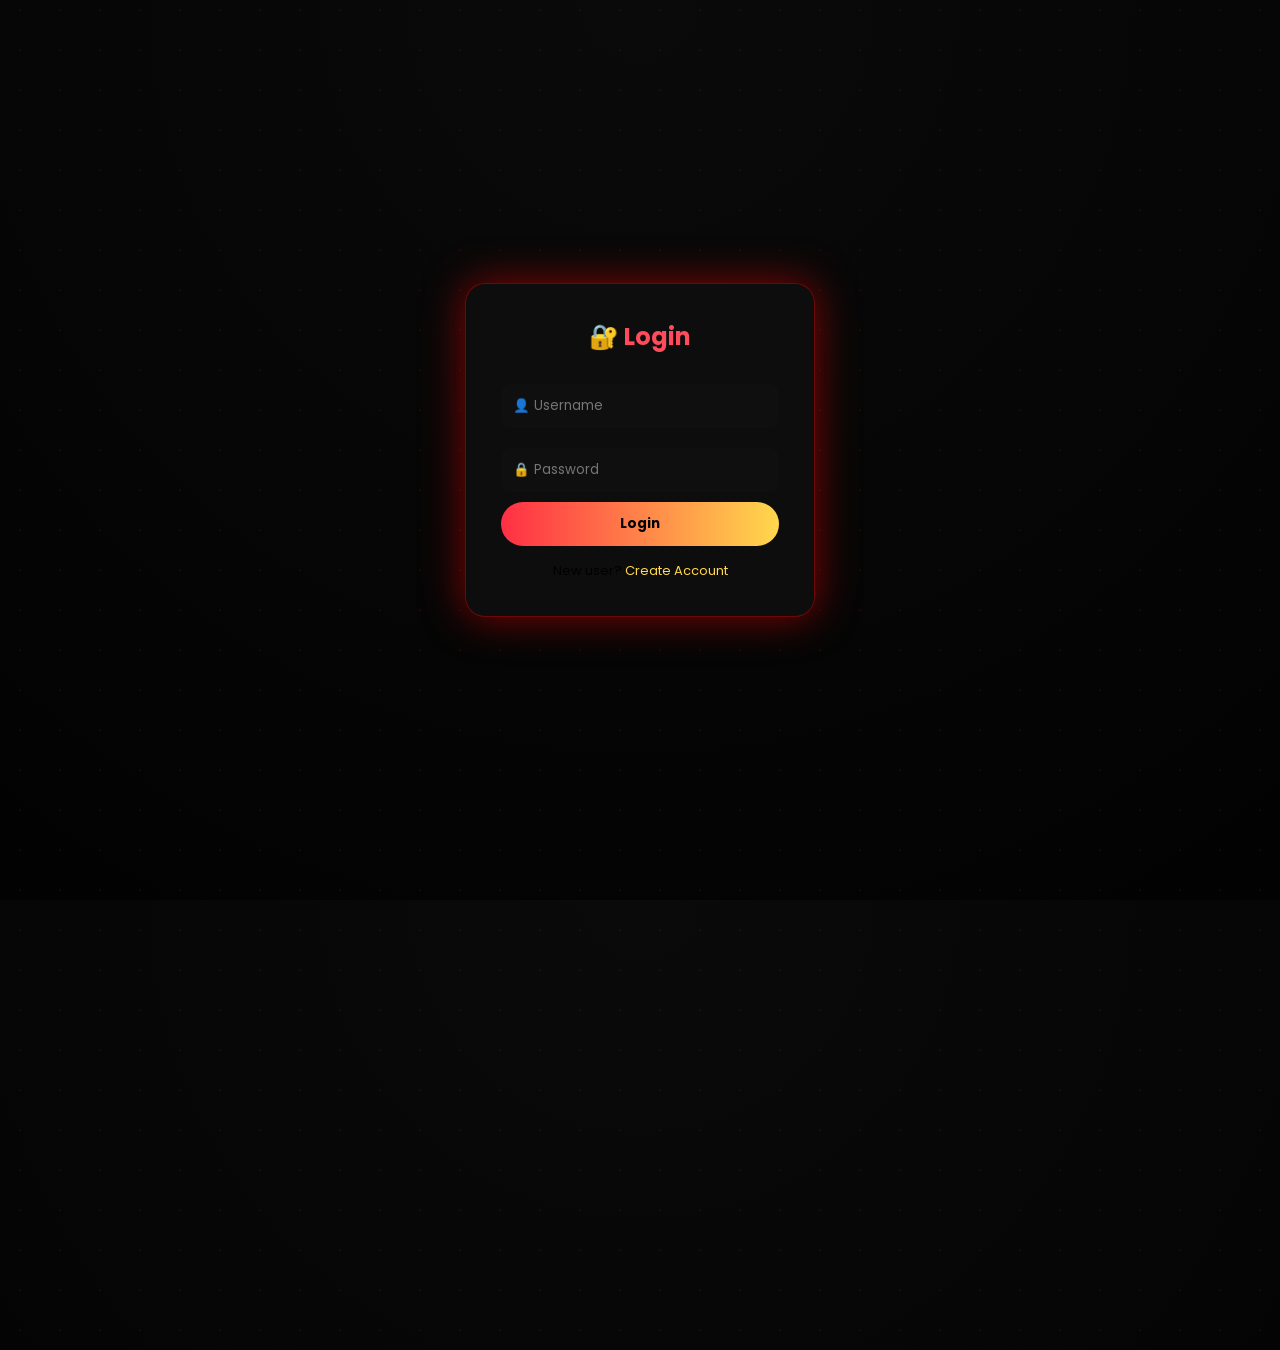
<file: templates/auth/login.html>
<!DOCTYPE html>
<html>
<head>
<title>Login | AI Hospital</title>

<link href="https://fonts.googleapis.com/css2?family=Poppins:wght@300;500;700&display=swap" rel="stylesheet">

<style>

*{
    margin:0;
    padding:0;
    box-sizing:border-box;
    font-family:'Poppins', sans-serif;
}

body{
    height:100vh;
    display:flex;
    justify-content:center;
    align-items:center;
    background:radial-gradient(circle at top,#0a0a0a,#020202);
    overflow:hidden;
}

/* animated grid */
body::before{
    content:"";
    position:absolute;
    width:200%;
    height:200%;
    background:radial-gradient(circle, rgba(255,0,0,0.12) 1px, transparent 1px);
    background-size:40px 40px;
    animation:moveBg 20s linear infinite;
}

@keyframes moveBg{
    from{transform:translate(0,0)}
    to{transform:translate(-200px,-200px)}
}

/* card */
.card{
    width:350px;
    padding:35px;
    border-radius:20px;
    background:rgba(15,15,15,0.9);
    box-shadow:0 0 40px rgba(255,0,0,0.5);
    border:1px solid rgba(255,0,0,0.4);
    backdrop-filter:blur(15px);
    animation:fadeIn 1s ease;
}

@keyframes fadeIn{
    from{opacity:0; transform:translateY(20px)}
    to{opacity:1; transform:translateY(0)}
}

h2{
    text-align:center;
    margin-bottom:20px;
    color:#ff4b5c;
}

/* inputs */
input{
    width:100%;
    padding:12px;
    margin:10px 0;
    border-radius:10px;
    border:none;
    background:#0f0f0f;
    color:white;
    outline:none;
    transition:.3s;
}

input:focus{
    box-shadow:0 0 15px #ff2f45;
    transform:scale(1.03);
}

/* button */
button{
    width:100%;
    padding:12px;
    border:none;
    border-radius:25px;
    background:linear-gradient(90deg,#ff2f45,#ffd84d);
    color:black;
    font-weight:bold;
    cursor:pointer;
    transition:.3s;
}

button:hover{
    transform:scale(1.05);
    box-shadow:0 0 25px rgba(255,0,0,0.8);
}

p{
    text-align:center;
    margin-top:15px;
    font-size:13px;
}

a{
    color:#ffd84d;
    text-decoration:none;
}

a:hover{
    text-decoration:underline;
}

</style>
</head>

<body>

<div class="card">

<h2>🔐 Login</h2>

<form method="POST">
<input name="username" placeholder="👤 Username" required>
<input type="password" name="password" placeholder="🔒 Password" required>
<button type="submit">Login</button>
</form>

<p>New user? <a href="/signup">Create Account</a></p>

</div>

</body>
</html>
</file>
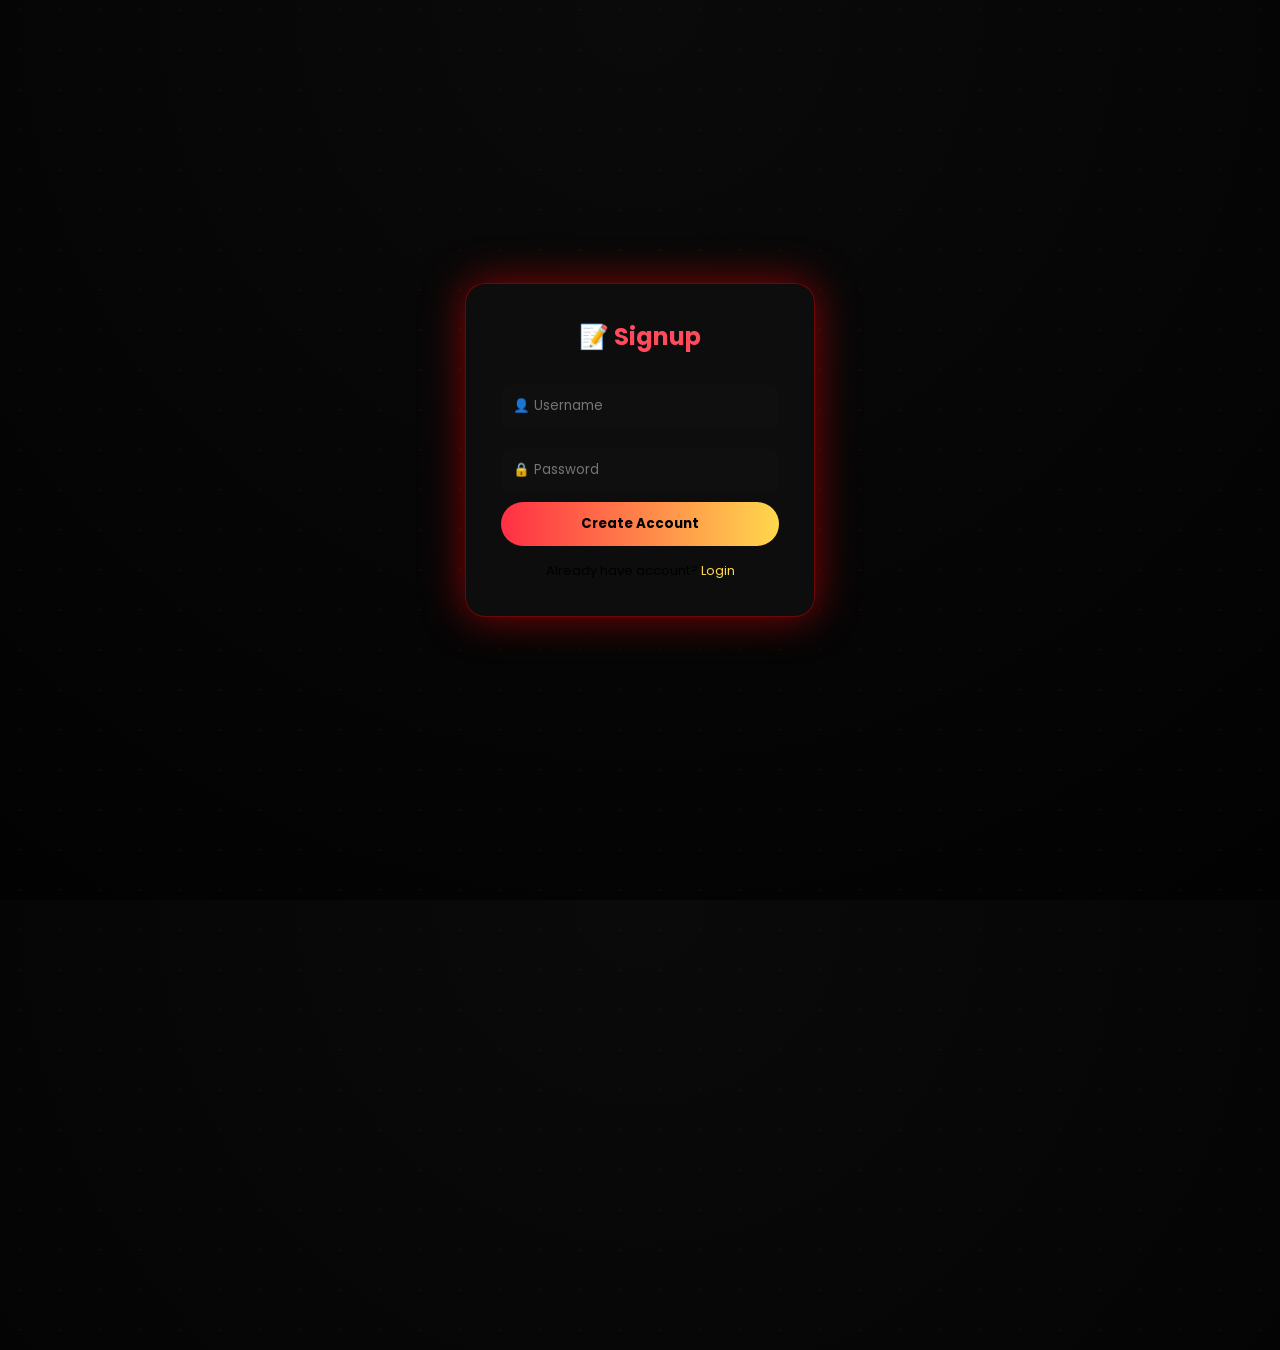
<file: templates/auth/signup.html>
<!DOCTYPE html>
<html>
<head>
<title>Signup | AI Hospital</title>

<link href="https://fonts.googleapis.com/css2?family=Poppins:wght@300;500;700&display=swap" rel="stylesheet">

<style>

*{
    margin:0;
    padding:0;
    box-sizing:border-box;
    font-family:'Poppins', sans-serif;
}

body{
    height:100vh;
    display:flex;
    justify-content:center;
    align-items:center;
    background:radial-gradient(circle at top,#0a0a0a,#020202);
    overflow:hidden;
}

/* animated grid */
body::before{
    content:"";
    position:absolute;
    width:200%;
    height:200%;
    background:radial-gradient(circle, rgba(255,0,0,0.12) 1px, transparent 1px);
    background-size:40px 40px;
    animation:moveBg 20s linear infinite;
}

@keyframes moveBg{
    from{transform:translate(0,0)}
    to{transform:translate(-200px,-200px)}
}

/* card */
.card{
    width:350px;
    padding:35px;
    border-radius:20px;
    background:rgba(15,15,15,0.9);
    box-shadow:0 0 40px rgba(255,0,0,0.5);
    border:1px solid rgba(255,0,0,0.4);
    backdrop-filter:blur(15px);
}

h2{
    text-align:center;
    margin-bottom:20px;
    color:#ff4b5c;
}

/* inputs */
input{
    width:100%;
    padding:12px;
    margin:10px 0;
    border-radius:10px;
    border:none;
    background:#0f0f0f;
    color:white;
    outline:none;
    transition:.3s;
}

input:focus{
    box-shadow:0 0 15px #ff2f45;
}

/* button */
button{
    width:100%;
    padding:12px;
    border:none;
    border-radius:25px;
    background:linear-gradient(90deg,#ff2f45,#ffd84d);
    color:black;
    font-weight:bold;
    cursor:pointer;
}

button:hover{
    box-shadow:0 0 25px rgba(255,0,0,0.8);
}

p{
    text-align:center;
    margin-top:15px;
    font-size:13px;
}

a{
    color:#ffd84d;
    text-decoration:none;
}

</style>
</head>

<body>

<div class="card">

<h2>📝 Signup</h2>

<form method="POST">
<input name="username" placeholder="👤 Username" required>
<input type="password" name="password" placeholder="🔒 Password" required>
<button type="submit">Create Account</button>
</form>

<p>Already have account? <a href="/login">Login</a></p>

</div>

</body>
</html>
</file>
